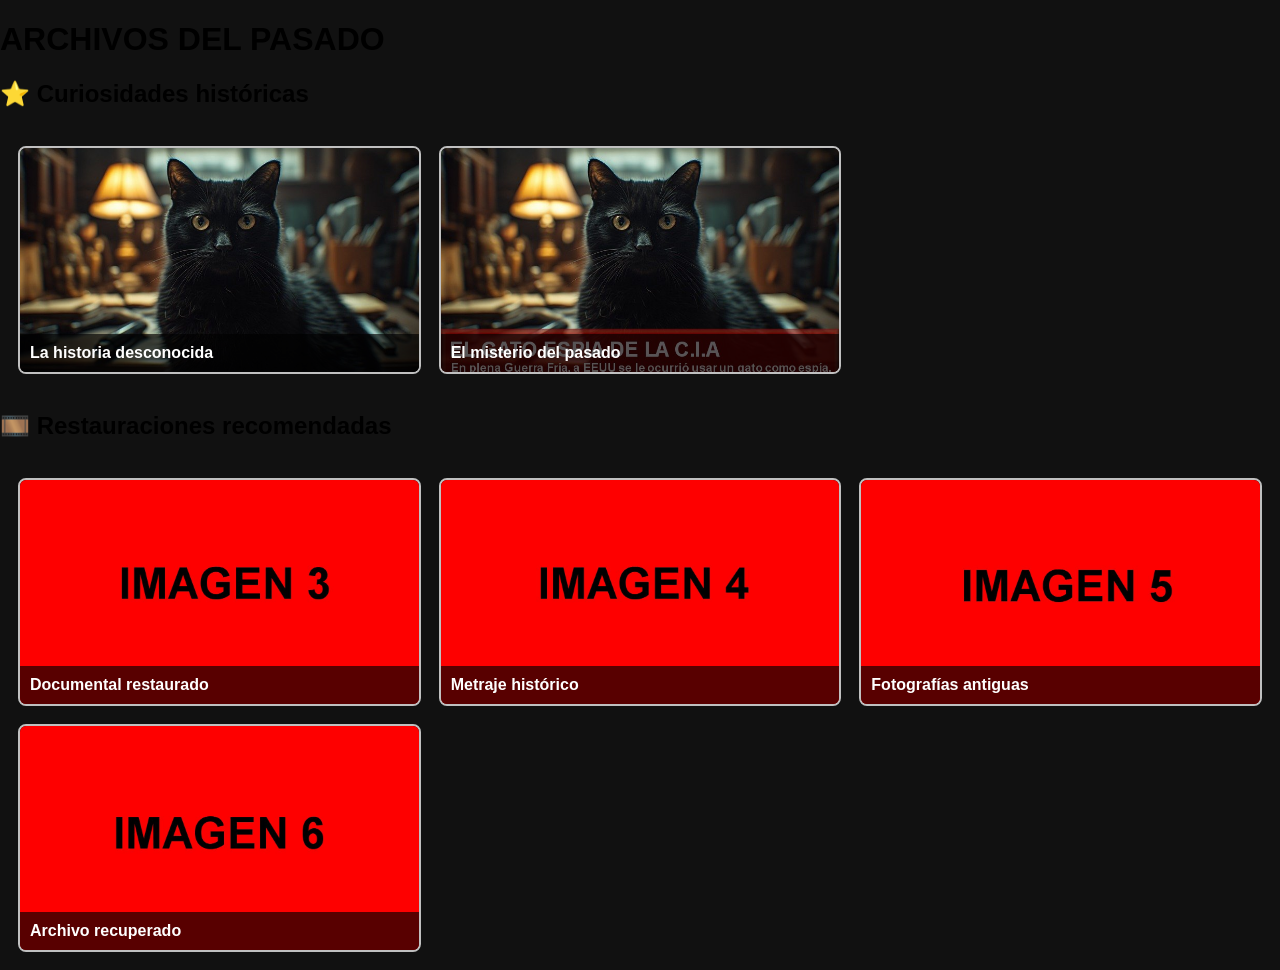
<file: index.html>
<!DOCTYPE html>
<html lang="es">

<head>

<meta charset="UTF-8">
<meta name="viewport" content="width=device-width, initial-scale=1">

<title>Archivos del Pasado</title>

<link rel="stylesheet" href="style.css">

</head>


<body>


<h1>ARCHIVOS DEL PASADO</h1>


<h2>⭐ Curiosidades históricas</h2>

<div class="grid" id="curiosidades"></div>



<h2>🎞️ Restauraciones recomendadas</h2>

<div class="grid" id="restauraciones"></div>



<script>

fetch("portada.json")

.then(res => res.json())

.then(datos => {


datos.forEach(item => {


let tarjeta = `

<a class="card" href="${item.enlace}">

<img src="${item.imagen}">

<div class="overlay">

${item.titulo}

</div>

</a>

`;



if(item.slot <= 2){

document.getElementById("curiosidades").innerHTML += tarjeta;

}

else{

document.getElementById("restauraciones").innerHTML += tarjeta;

}


});


});


</script>


</body>

</html>
</file>
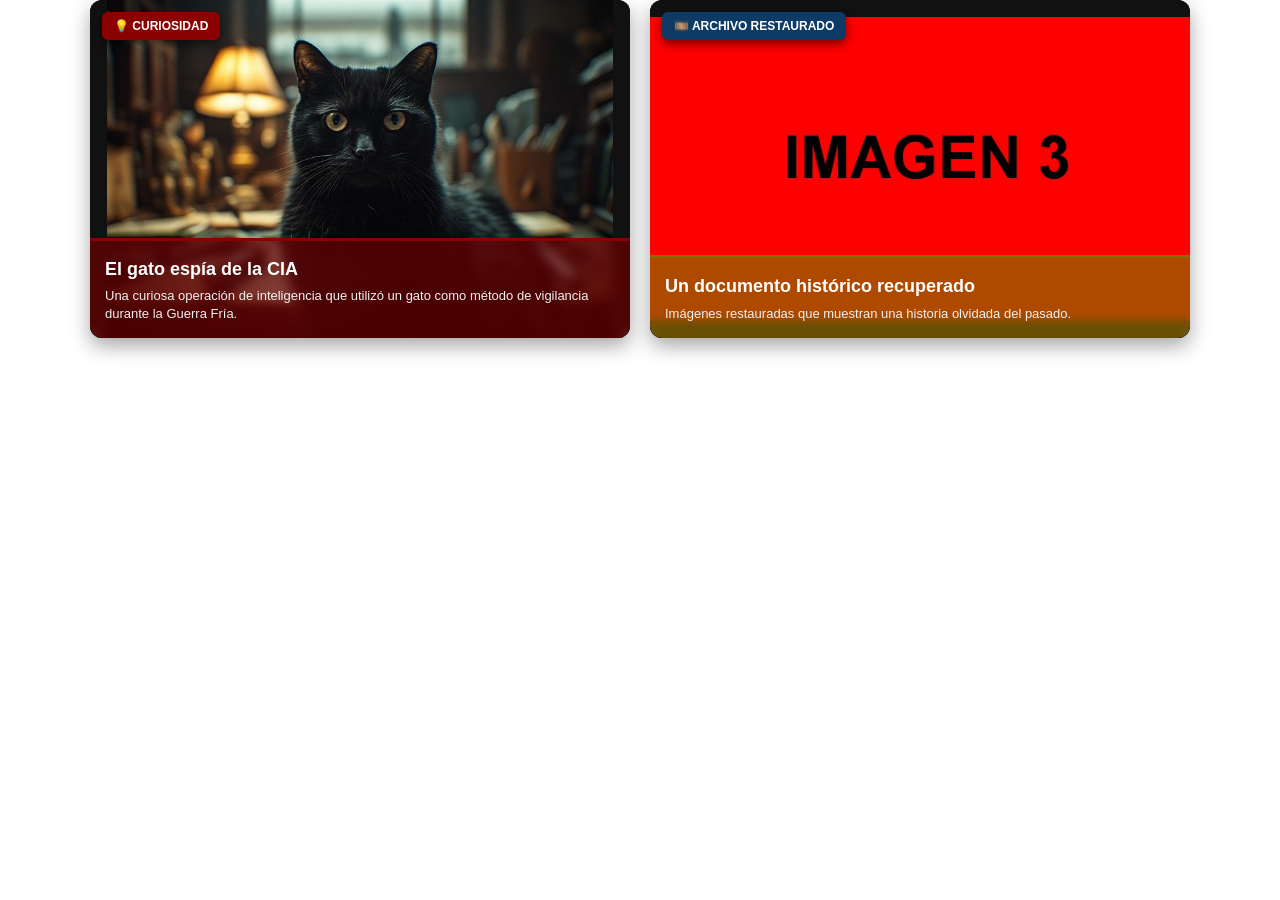
<file: curiosidades/index.html>
<!DOCTYPE html>
<html lang="es">

<head>

<meta charset="UTF-8">
<meta name="viewport" content="width=device-width, initial-scale=1.0">

<style>

body{
margin:0;
font-family:Arial,sans-serif;
background:transparent;
}


/* GALERIA */

.galeria{

display:grid;
grid-template-columns:repeat(2,minmax(0,1fr));
gap:20px;
width:90%;
max-width:1100px;
margin:auto;

}


/* TARJETA */

.tarjeta{

position:relative;
text-decoration:none;
color:white;

border-radius:12px;

overflow:hidden;

display:block;

cursor:pointer;

background:#111;

box-shadow:0 8px 20px rgba(0,0,0,.35);

transition:.3s;

}


.tarjeta:hover{

box-shadow:0 16px 36px rgba(0,0,0,.5);

}



.entrada{

animation:aparecer .6s ease forwards;

opacity:0;

transform:translateY(25px);

}


@keyframes aparecer{

from{

opacity:0;

transform:translateY(25px);

}

to{

opacity:1;

transform:translateY(0);

}

}



/* IMAGEN */

.tarjeta img{

width:100%;

aspect-ratio:16/10;

object-fit:contain;

display:block;

background:#111;

transition:transform .45s ease;

}


.tarjeta:hover img{

transform:scale(1.06);

}




/* ETIQUETA */

.etiqueta{

position:absolute;

top:12px;

left:12px;

color:white;

font-size:12px;

font-weight:bold;

padding:7px 12px;

border-radius:6px;

z-index:20;

box-shadow:0 4px 10px rgba(0,0,0,.5);

}



/* TEXTO PC */

.contenido{

position:absolute;

left:0;

right:0;

bottom:0;

padding:18px 15px 15px;

backdrop-filter:blur(5px);

-webkit-backdrop-filter:blur(5px);

}



.titulo{

font-size:18px;

font-weight:bold;

line-height:1.2;

}


.subtitulo{

font-size:13px;

margin-top:7px;

line-height:1.35;

color:#f0f0f0;

display:-webkit-box;

-webkit-line-clamp:3;

-webkit-box-orient:vertical;

overflow:hidden;

}



/* MOVIL */

@media(max-width:700px){


.galeria{

grid-template-columns:repeat(2,minmax(0,1fr));

width:95%;

gap:12px;

}



.tarjeta:hover img{

transform:none;

}



.etiqueta{

position:static;

order:-1;

width:100%;

box-sizing:border-box;

border-radius:0;

padding:5px 8px;

font-size:10px;

box-shadow:none;

}



.tarjeta img{

aspect-ratio:16/10;

object-fit:cover;

}



.contenido{

position:static;

padding:12px;

box-shadow:none;

border-top:3px solid #8b0000;

}



.titulo{

font-size:15px;

}



.subtitulo{

font-size:12px;

}


}


</style>

</head>


<body>


<div class="galeria" id="galeria"></div>
<script>


/* ===============================
   PALETA DE COLORES
   =============================== */


const colores = {


rojo:{

etiqueta:"#8b0000",

panel:"rgba(110,0,0,.68)",

borde:"#8b0000"

},


burdeos:{

etiqueta:"#8b0000",

panel:"rgba(110,0,0,.68)",

borde:"#8b0000"

},


negro:{

etiqueta:"#222222",

panel:"rgba(20,20,20,.70)",

borde:"#222222"

},


azul:{

etiqueta:"#0d3b66",

panel:"rgba(13,59,102,.70)",

borde:"#0d3b66"

},


verde:{

etiqueta:"#2d6a4f",

panel:"rgba(45,106,79,.70)",

borde:"#2d6a4f"

},


dorado:{

etiqueta:"#8b6a00",

panel:"rgba(139,106,0,.70)",

borde:"#8b6a00"

}


};




/* ===============================
   CARGAR JSON
   =============================== */


fetch("curiosidades.json")


.then(res=>res.json())


.then(datos=>{


let html="";


datos.forEach((item,index)=>{


let colorEtiqueta = colores[item.colorEtiqueta] || colores.rojo;


let colorPanel = colores[item.colorPanel] || colores.rojo;




html += `



<a href="${item.enlace}"

target="_blank"

class="tarjeta entrada"

style="animation-delay:${index*0.25}s">






<div class="etiqueta"

style="background:${colorEtiqueta.etiqueta};">

${item.etiqueta || "💡 CURIOSIDAD"}

</div>







<img

loading="lazy"

src="https://kastewar2000-max.github.io/archivos-del-pasado-ui/${item.imagen}"

alt="${item.titulo}">







<div class="contenido"

style="

background:${colorPanel.panel};

border-top:3px solid ${colorPanel.borde};

">





<div class="titulo">

${item.titulo}

</div>





<div class="subtitulo">

${item.subtitulo}

</div>






</div>





</a>



`;



});



document.getElementById("galeria").innerHTML=html;



})


.catch(error=>{


console.error("Error cargando curiosidades.json:",error);


});



</script>


</body>

</html>
</file>
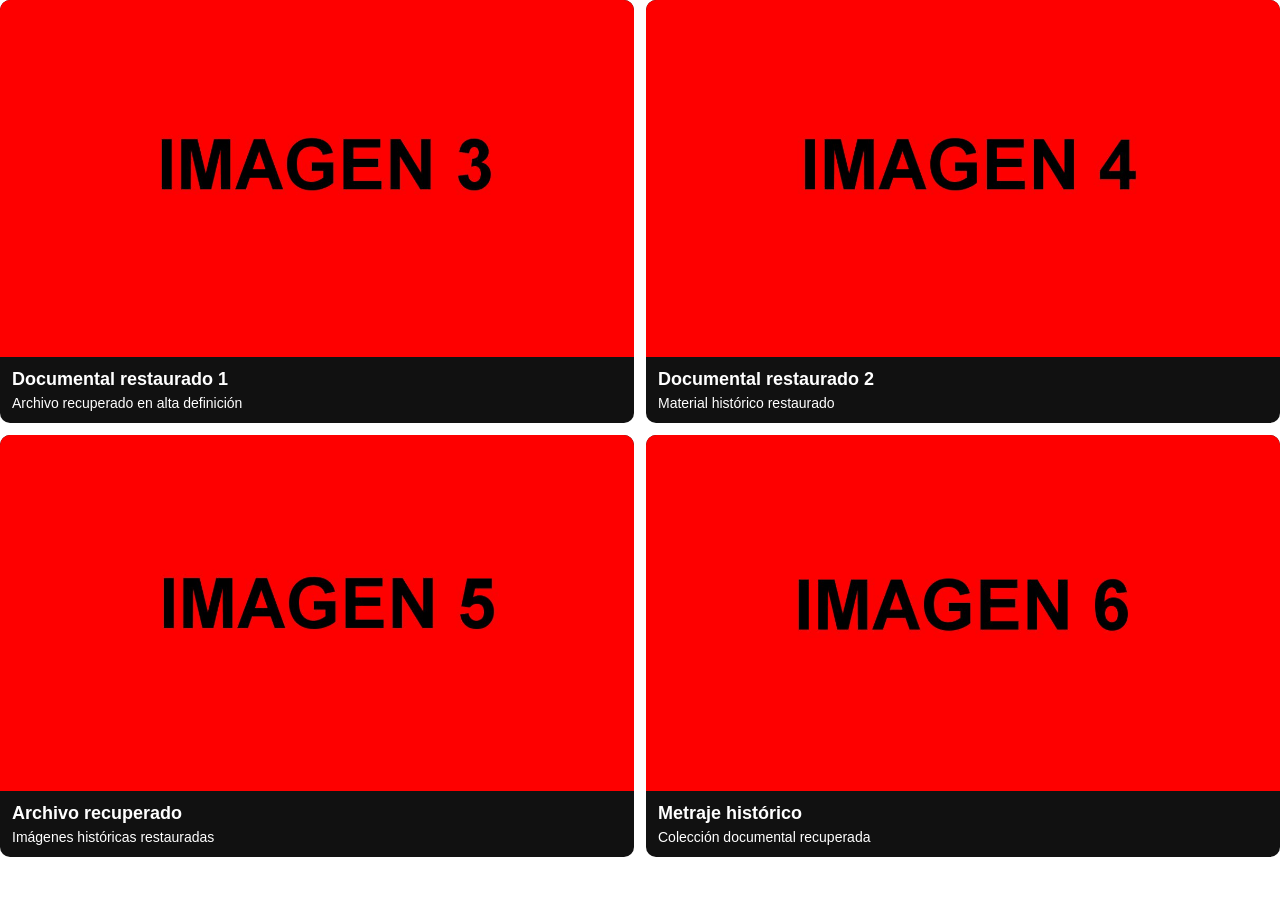
<file: restauraciones/index.html>
<!DOCTYPE html>
<html lang="es">
<head>
<meta charset="UTF-8">
<meta name="viewport" content="width=device-width, initial-scale=1.0">

<style>
body {
  margin: 0;
  font-family: Arial, sans-serif;
}

.galeria {
  display: grid;
  grid-template-columns: repeat(2, minmax(0, 1fr));
  gap: 12px;
  width: 100%;
  box-sizing: border-box;
}

.tarjeta {
  width: 100%;
  min-width: 0;
  border-radius: 10px;
  overflow: hidden;
  background: #111;
  color: white;
}

.tarjeta img {
  width: 100%;
  height: auto;
  aspect-ratio: 16 / 9;
  object-fit: cover;
  display: block;
}

.contenido {
  padding: 12px;
}

.titulo {
  font-size: 18px;
  font-weight: bold;
}

.subtitulo {
  font-size: 14px;
  margin-top: 5px;
}

@media(max-width:700px){
  .galeria {
    grid-template-columns: repeat(2, minmax(0, 1fr));
  }
}
</style>

</head>

<body>

<div class="galeria" id="galeria"></div>

<script>
fetch("restauraciones.json")
.then(res => res.json())
.then(datos => {

let html="";

datos.forEach(item => {

html += `
<div class="tarjeta">

<img src="../${item.imagen}">

<div class="contenido">

<div class="titulo">
${item.titulo}
</div>

<div class="subtitulo">
${item.subtitulo}
</div>

</div>

</div>
`;

});

document.getElementById("galeria").innerHTML = html;

});
</script>

</body>
</html>
</file>
<file: style.css>
body{margin:0;background:#111;font-family:Arial}
.grid{display:grid;grid-template-columns:repeat(3,1fr);gap:18px;padding:18px}
.card{position:relative;overflow:hidden;border:2px solid silver;border-radius:8px;text-decoration:none}
.card img{width:100%;display:block;aspect-ratio:16/9;object-fit:cover;transition:.3s}
.card:hover img{transform:scale(1.05)}
.overlay{position:absolute;left:0;right:0;bottom:0;background:rgba(0,0,0,.65);color:#fff;padding:10px;font-weight:bold}
@media(max-width:768px){.grid{grid-template-columns:repeat(2,1fr);}}
</file>
